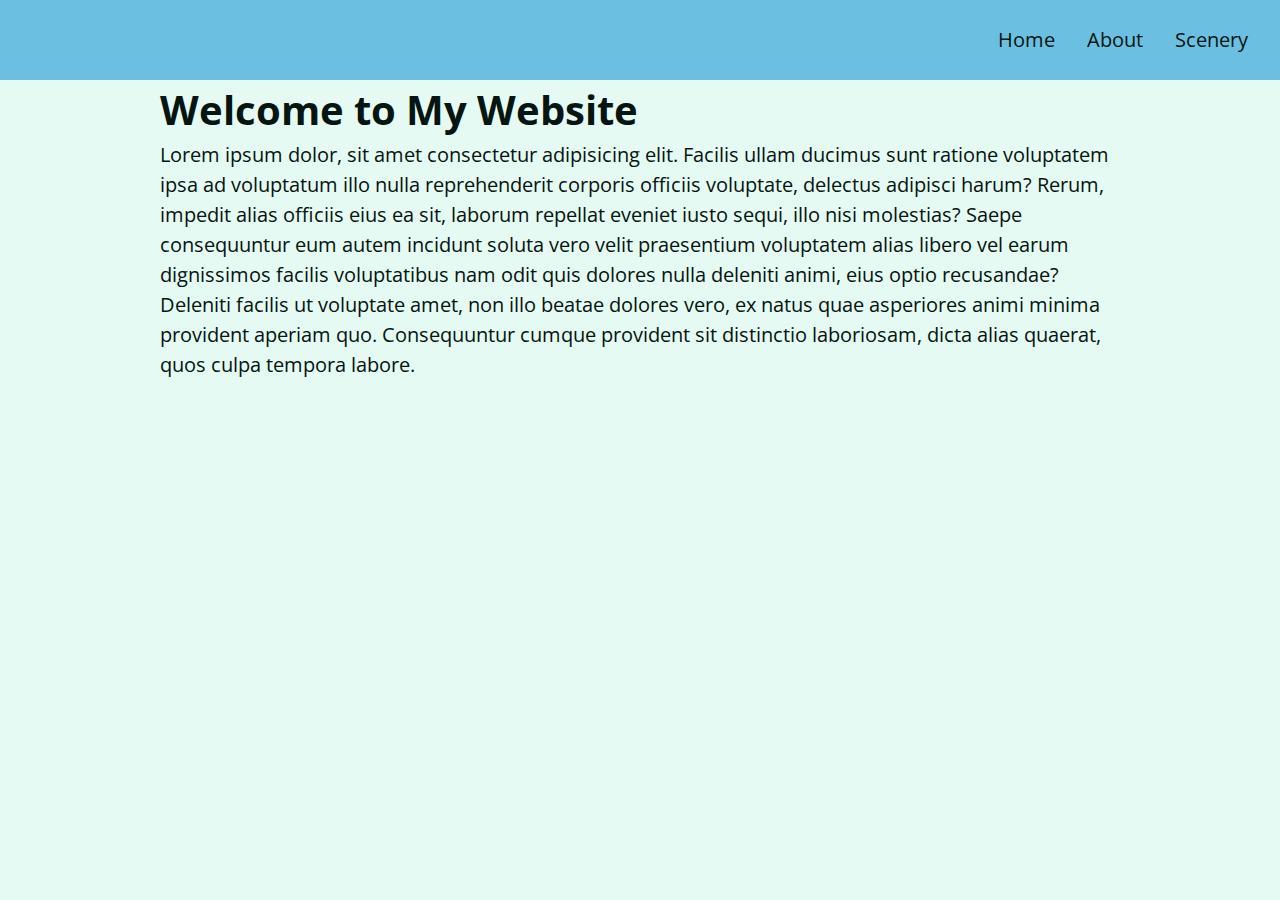
<file: index.html>
<!DOCTYPE html>
<html lang="en">
  <head>
    <meta charset="UTF-8" />
    <meta name="viewport" content="width=device-width, initial-scale=1.0" />
    <title>Document</title>
    <link rel="preconnect" href="https://fonts.googleapis.com" />
    <link rel="preconnect" href="https://fonts.gstatic.com" crossorigin />
    <link
      href="https://fonts.googleapis.com/css2?family=Open+Sans:ital,wght@0,300..800;1,300..800&display=swap"
      rel="stylesheet"
    />
    <link rel="stylesheet" href="css/style.css" />
  </head>
  <body>
    <header>
      <nav>
        <a href="#main-content" class="skip-to-main"> Skip to main content </a>
        <a href="/">Home</a><a href="/about.html">About</a
        ><a href="/scenery.html">Scenery</a>
      </nav>
    </header>
    <main id="main-content">
      <h1>Welcome to My Website</h1>
      <p>
        Lorem ipsum dolor, sit amet consectetur adipisicing elit. Facilis ullam
        ducimus sunt ratione voluptatem ipsa ad voluptatum illo nulla
        reprehenderit corporis officiis voluptate, delectus adipisci harum?
        Rerum, impedit alias officiis eius ea sit, laborum repellat eveniet
        iusto sequi, illo nisi molestias? Saepe consequuntur eum autem incidunt
        soluta vero velit praesentium voluptatem alias libero vel earum
        dignissimos facilis voluptatibus nam odit quis dolores nulla deleniti
        animi, eius optio recusandae? Deleniti facilis ut voluptate amet, non
        illo beatae dolores vero, ex natus quae asperiores animi minima
        provident aperiam quo. Consequuntur cumque provident sit distinctio
        laboriosam, dicta alias quaerat, quos culpa tempora labore.
      </p>
    </main>
  </body>
</html>
</file>
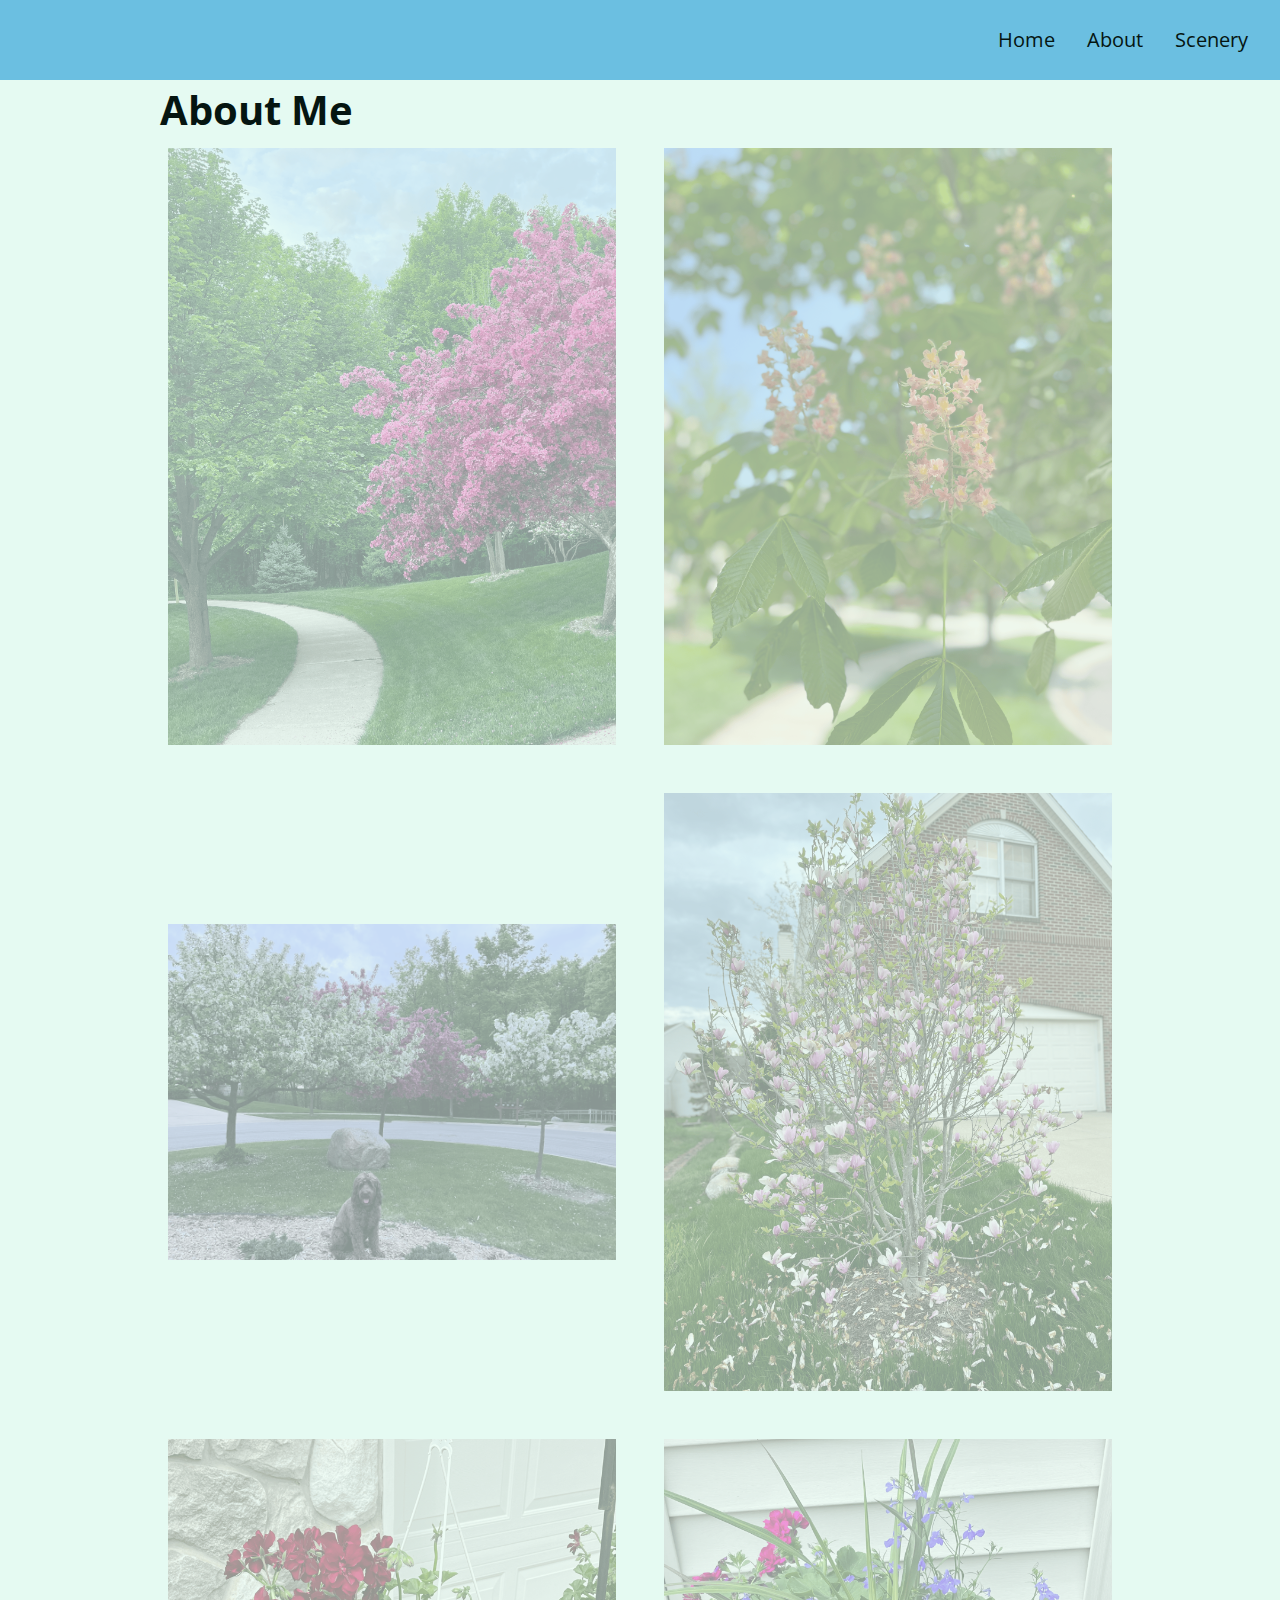
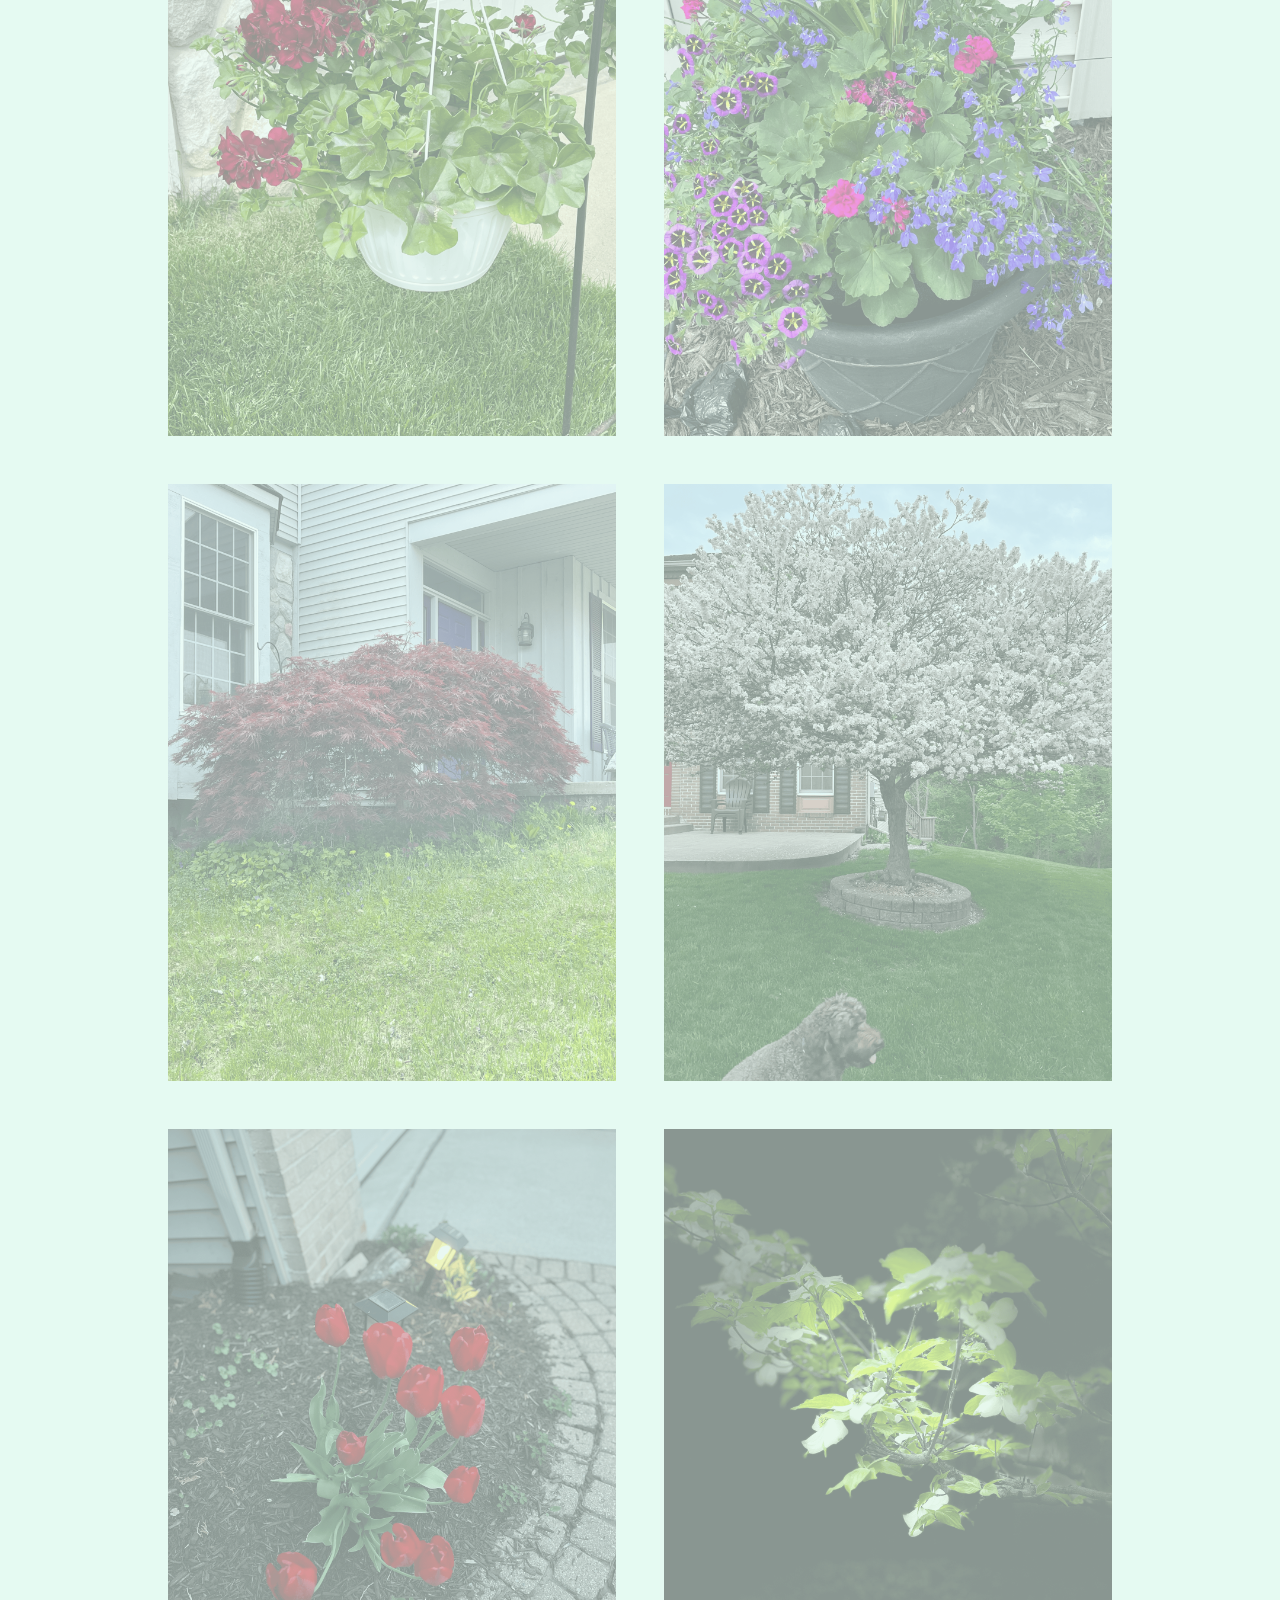
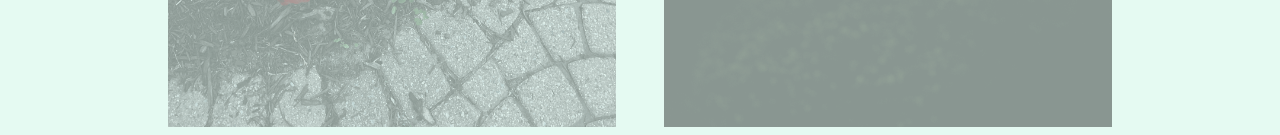
<file: about.html>
<!DOCTYPE html>
<html lang="en">
  <head>
    <meta charset="UTF-8" />
    <meta name="viewport" content="width=device-width, initial-scale=1.0" />
    <title>About Me</title>
    <link rel="preconnect" href="https://fonts.googleapis.com" />
    <link rel="preconnect" href="https://fonts.gstatic.com" crossorigin />
    <link
      href="https://fonts.googleapis.com/css2?family=Open+Sans:ital,wght@0,300..800;1,300..800&display=swap"
      rel="stylesheet"
    />
    <link rel="stylesheet" href="css/style.css" />
  </head>
  <body>
    <header>
      <nav>
        <a href="#main-content" class="skip-to-main"> Skip to main content </a>
        <a href="/introduction-to-css3-final-project">Home</a><a href="/introduction-to-css3-final-project/about.html">About</a
        ><a href="/introduction-to-css3-final-project/scenery.html">Scenery</a>
      </nav>
    </header>
    <main id="main-content">
      <h1>About Me</h1>
      <section class="grid">
        <img
          src="images/bend_in_the_road.png"
          alt="a purple tree stands in contrast to the green leaved trees along a bend in the road"
          width="100"
        />
        <img
          src="images/pink_blossoms.png"
          alt="small pink blossoms on an otherwise green leaved tree"
          width="100"
        />
        <img
          src="images/blooming_trees.png"
          alt="brown labradoodle sitting in front of white and purple blooming  trees"
          width="100"
        />
        <img
          src="images/falling_petals.png"
          alt="a purple tulip tree that is beginning to shed its petals"
          width="100"
        />
        <img
          src="images/hanging_plants.png"
          alt="red and green plants in a decorative hanging basket"
          width="100"
        />
        <img
          src="images/potted_plants.png"
          alt="a decorative planter with a variety of brightly colored plants "
          width="100"
        />
        <img
          src="images/red_maple.png"
          alt="a small Japanese maple tree in front of a putple door"
          width="100"
        />
        <img
          src="images/tree_with_white_blooms.png"
          alt="brown labradoodle sitting in front of tree blooming with white petals"
          width="100"
        />
        <img
          src="images/tulips.png"
          alt="bright red tulips in front of a garden light"
          width="100"
        />
        <img
          src="images/white_buds_on_tree.png"
          alt="artsy shot of white blooms on a green tree with a dark background"
          width="100"
        />
      </section>
    </main>
  </body>
</html>
</file>
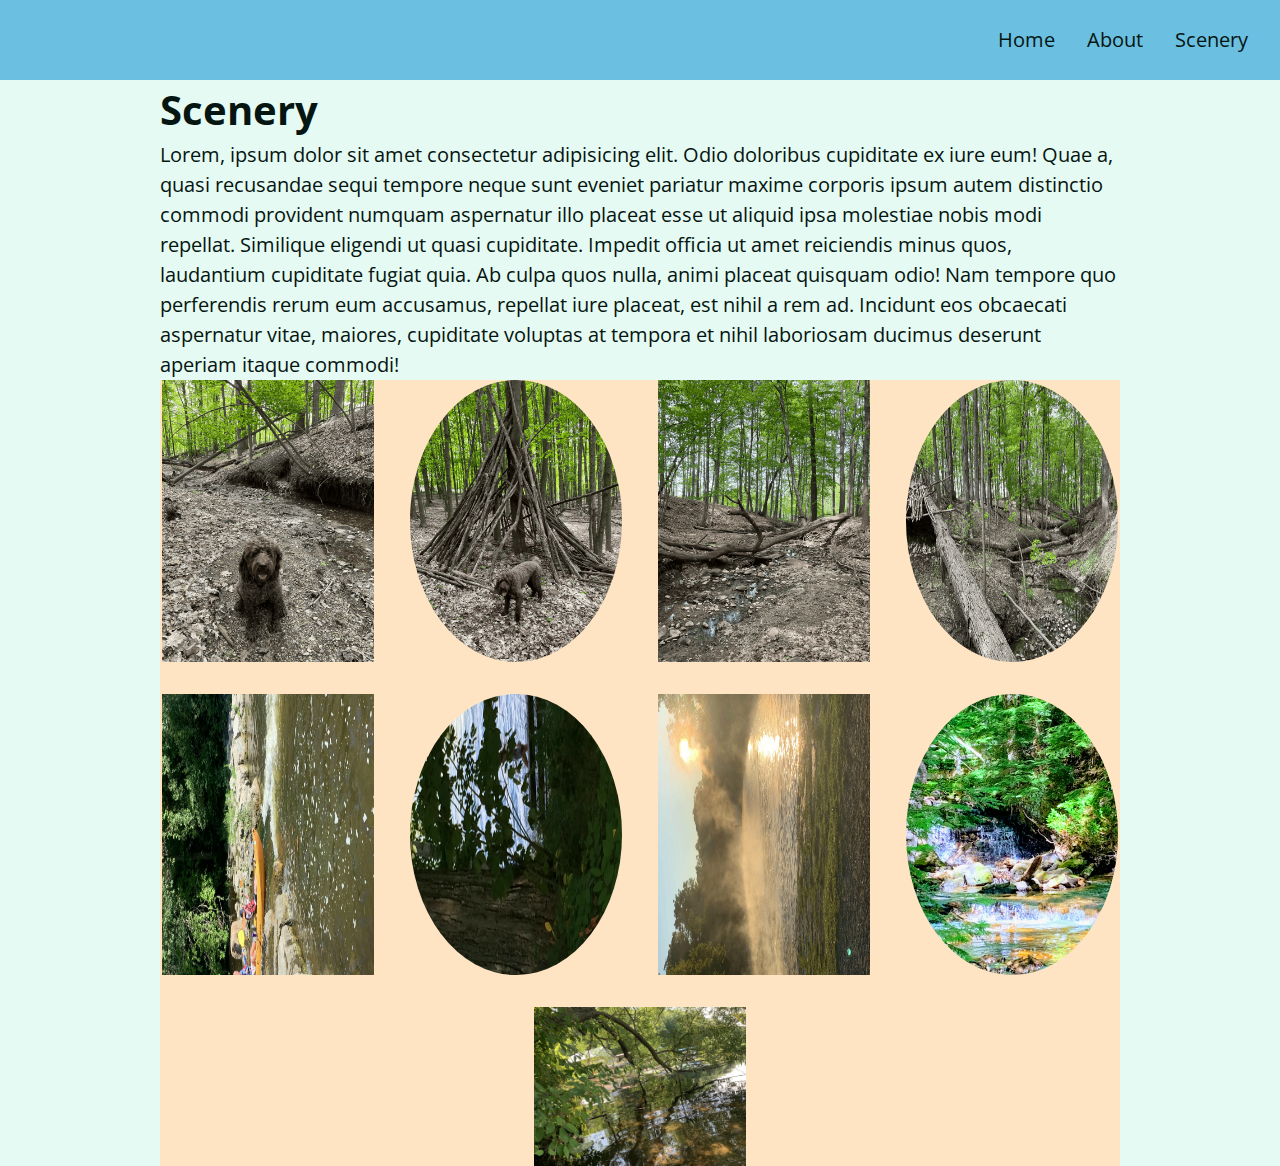
<file: scenery.html>
<!DOCTYPE html>
<html lang="en">
  <head>
    <meta charset="UTF-8" />
    <meta name="viewport" content="width=device-width, initial-scale=1.0" />
    <title>Scenery</title>
    <link rel="preconnect" href="https://fonts.googleapis.com" />
    <link rel="preconnect" href="https://fonts.gstatic.com" crossorigin />
    <link
      href="https://fonts.googleapis.com/css2?family=Open+Sans:ital,wght@0,300..800;1,300..800&display=swap"
      rel="stylesheet"
    />
    <link rel="stylesheet" href="css/style.css" />
  </head>
  <body>
    <header>
      <nav>
        <a href="#main-content" class="skip-to-main"> Skip to main content </a>
        <a href="/">Home</a><a href="/about.html">About</a
        ><a href="/scenery.html">Scenery</a>
      </nav>
    </header>
    <main id="main-content">
      <h1>Scenery</h1>
      <p>Lorem, ipsum dolor sit amet consectetur adipisicing elit. Odio doloribus cupiditate ex iure eum! Quae a, quasi recusandae sequi tempore neque sunt eveniet pariatur maxime corporis ipsum autem distinctio commodi provident numquam aspernatur illo placeat esse ut aliquid ipsa molestiae nobis modi repellat. Similique eligendi ut quasi cupiditate. Impedit officia ut amet reiciendis minus quos, laudantium cupiditate fugiat quia. Ab culpa quos nulla, animi placeat quisquam odio! Nam tempore quo perferendis rerum eum accusamus, repellat iure placeat, est nihil a rem ad. Incidunt eos obcaecati aspernatur vitae, maiores, cupiditate voluptas at tempora et nihil laboriosam ducimus deserunt aperiam itaque commodi!</p>
      <section class="flex">
        <img
          src="images/bacon_in_the_woods.png"
          alt="brown labradoodle sitting near a stream in a wooded setting"
          width="100"
        />
        <img
          src="images/bacon_near_the_fort.png"
          alt="brown labradoodle posing in front of a makeshift fort made of branches"
          width="100"
        />
        <img
          src="images/downed_tree.png"
          alt="a downed tree crossign a stream"
          width="100"
        />
        <img
          src="images/fort_in_woods.png"
          alt="a small fort made of branches"
          width="100"
        />
        <img
          src="images/huron_river_cascades.jpg"
          alt=" two people on a kayak approaching some small rapids"
          width="100"
        />
        <img
          src="images/lake_view.jpg"
          alt="a glimpse of a child running along a lake obscured by branches"
          width="100"
        />
        <img
          src="images/mist_over_huron_river.jpg"
          alt="the mist rising over a river in the morning"
          width="100"
        />
        <img src="images/munising.jpg" alt="small waterfall" width="100" />
        <img
          src="images/reflected_tree.jpg"
          alt="reflection of a lake and trees"
          width="100"
        />
      </section>
    </main>
  </body>
</html>
</file>
<file: css/style.css>
/*
  Josh's Custom CSS Reset
  https://www.joshwcomeau.com/css/custom-css-reset/
*/

*,
*::before,
*::after {
  box-sizing: border-box;
}

* {
  margin: 0;
}

@media (prefers-reduced-motion: no-preference) {
  html {
    interpolate-size: allow-keywords;
  }
}

body {
  line-height: 1.5;
  -webkit-font-smoothing: antialiased;
  font-family: "Open Sans", sans-serif;
  font-size: 125%;
}

img,
picture,
video,
canvas,
svg {
  display: block;
  max-width: 100%;
}

input,
button,
textarea,
select {
  font: inherit;
}

p,
h1,
h2,
h3,
h4,
h5,
h6 {
  overflow-wrap: break-word;
}

p {
  text-wrap: pretty;
}
h1,
h2,
h3,
h4,
h5,
h6 {
  text-wrap: balance;
}

#root,
#__next {
  isolation: isolate;
}

/* Custom styles */

:root {
  --text: #051511;
  --background: #e5faf2;
  --primary: #176d56;
  --secondary: #6bbfe1;
  --accent: #2564b6;
}

body {
  background-color: var(--background);
  color: var(--text);
}

nav {
  background-color: var(--secondary);
  display: flex;
  height: 5rem;
  align-items: center;
  justify-content: end;
  gap: 2rem;
}

nav a {
  color: var(--text);
  text-decoration: none;
}

nav a:last-child {
  margin-right: 2rem;
}

.skip-to-main {
  position: absolute;
  left: -9999px;
  top: auto;
  width: 1px;
  height: 1px;
  overflow: hidden;
  z-index: 9999;
  white-space: nowrap;
}

.skip-to-main:focus {
  position: static;
  width: auto;
  height: auto;
  padding: 0 1rem;
  border-radius: 0.5rem;
  background-color: var(--secondary);
  color: var(--text);
  text-decoration: none;
  text-align: center;
  outline: 2px solid var(--secondary);
}

main {
  max-width: 60rem;
  margin: 0 auto;
}

.grid {
  display: grid;
  grid-template-columns: repeat(2, 1fr);
  justify-content: center;
  align-items: center;
  column-gap: 2rem;
  row-gap: 2rem;
}

.grid img {
  width: 100%;
  opacity: .4;
  padding: 0.5rem;
  border: none;
}

.grid img:hover {
  opacity: 1;
  transform: translateY(2rem);
  border: 2px dotted black;
}

.flex {
  display: flex;
  background-color: bisque;
  flex-wrap: wrap;
  justify-content: space-around;
  row-gap: 2rem;
  column-gap: 2rem;
}

.flex img {
  width: 22%;
}

.flex img:nth-child(2n) {
  border-radius: 50%;
}
</file>
